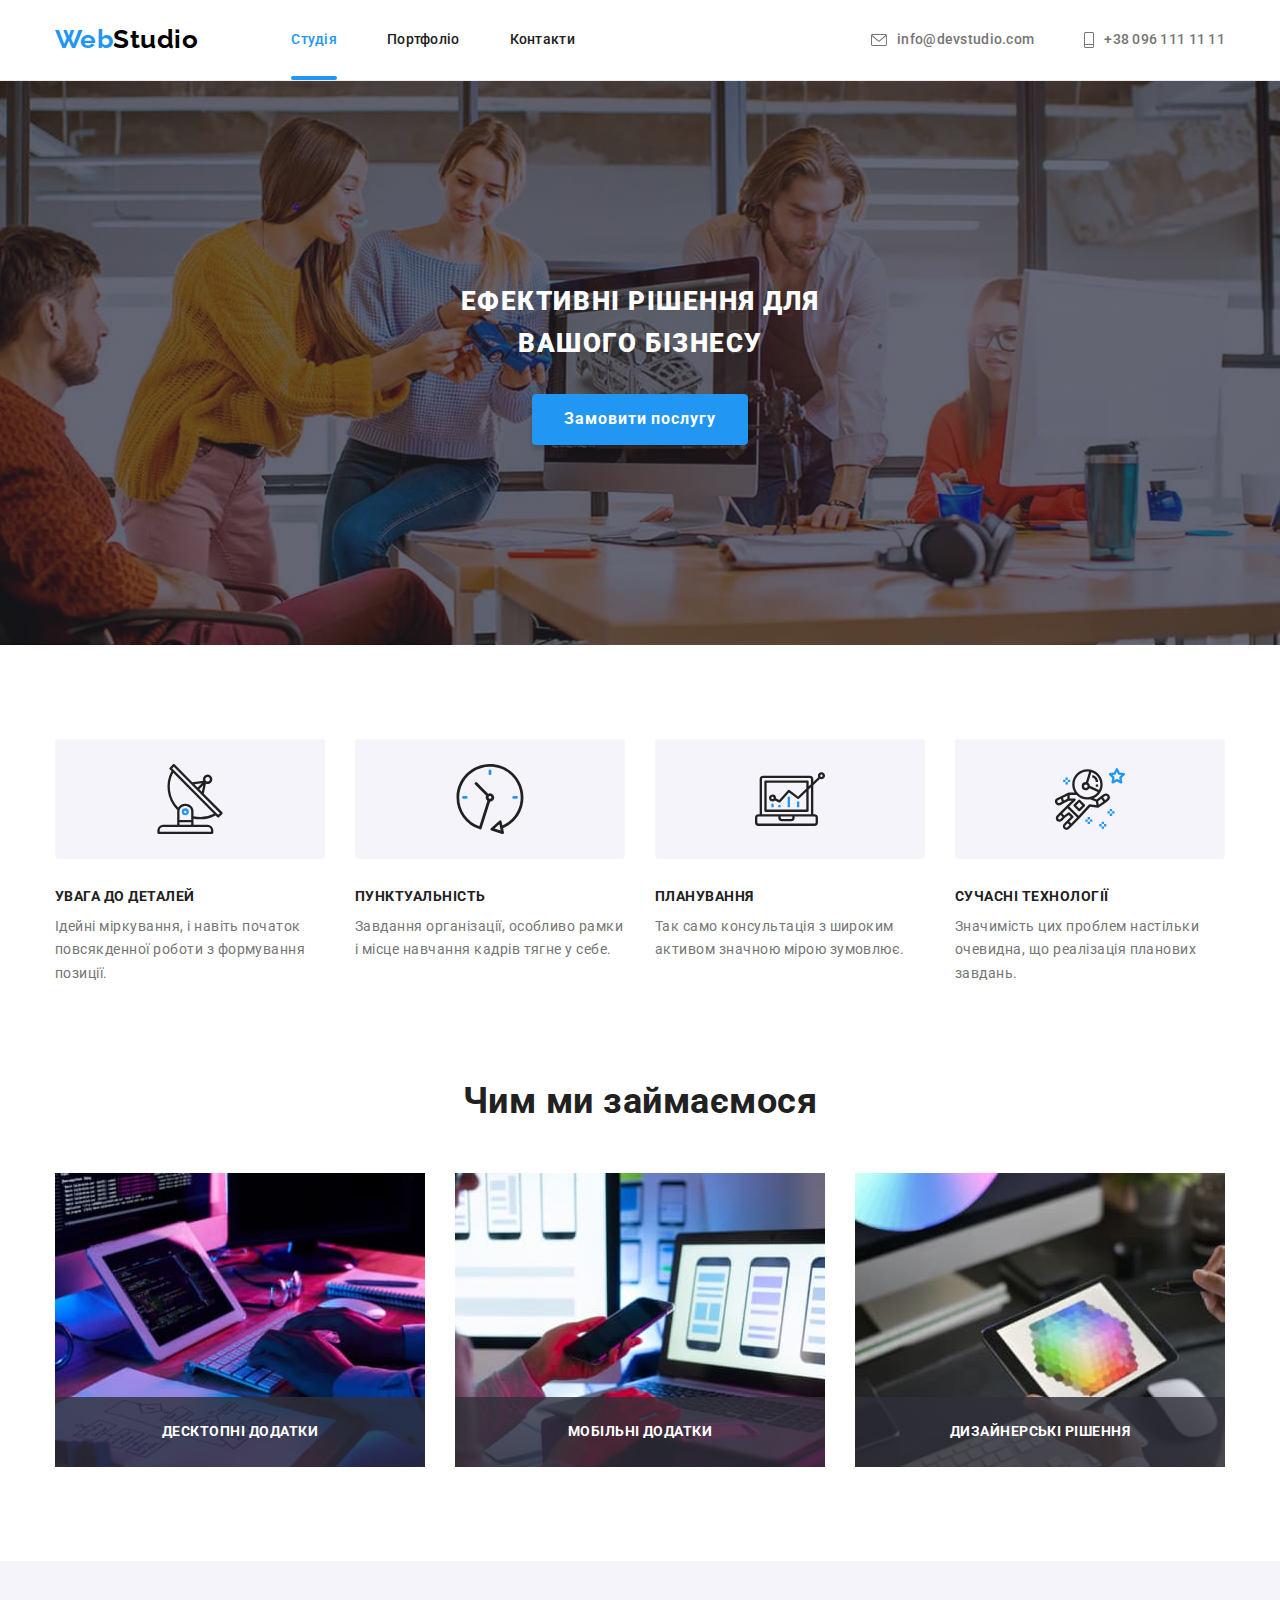
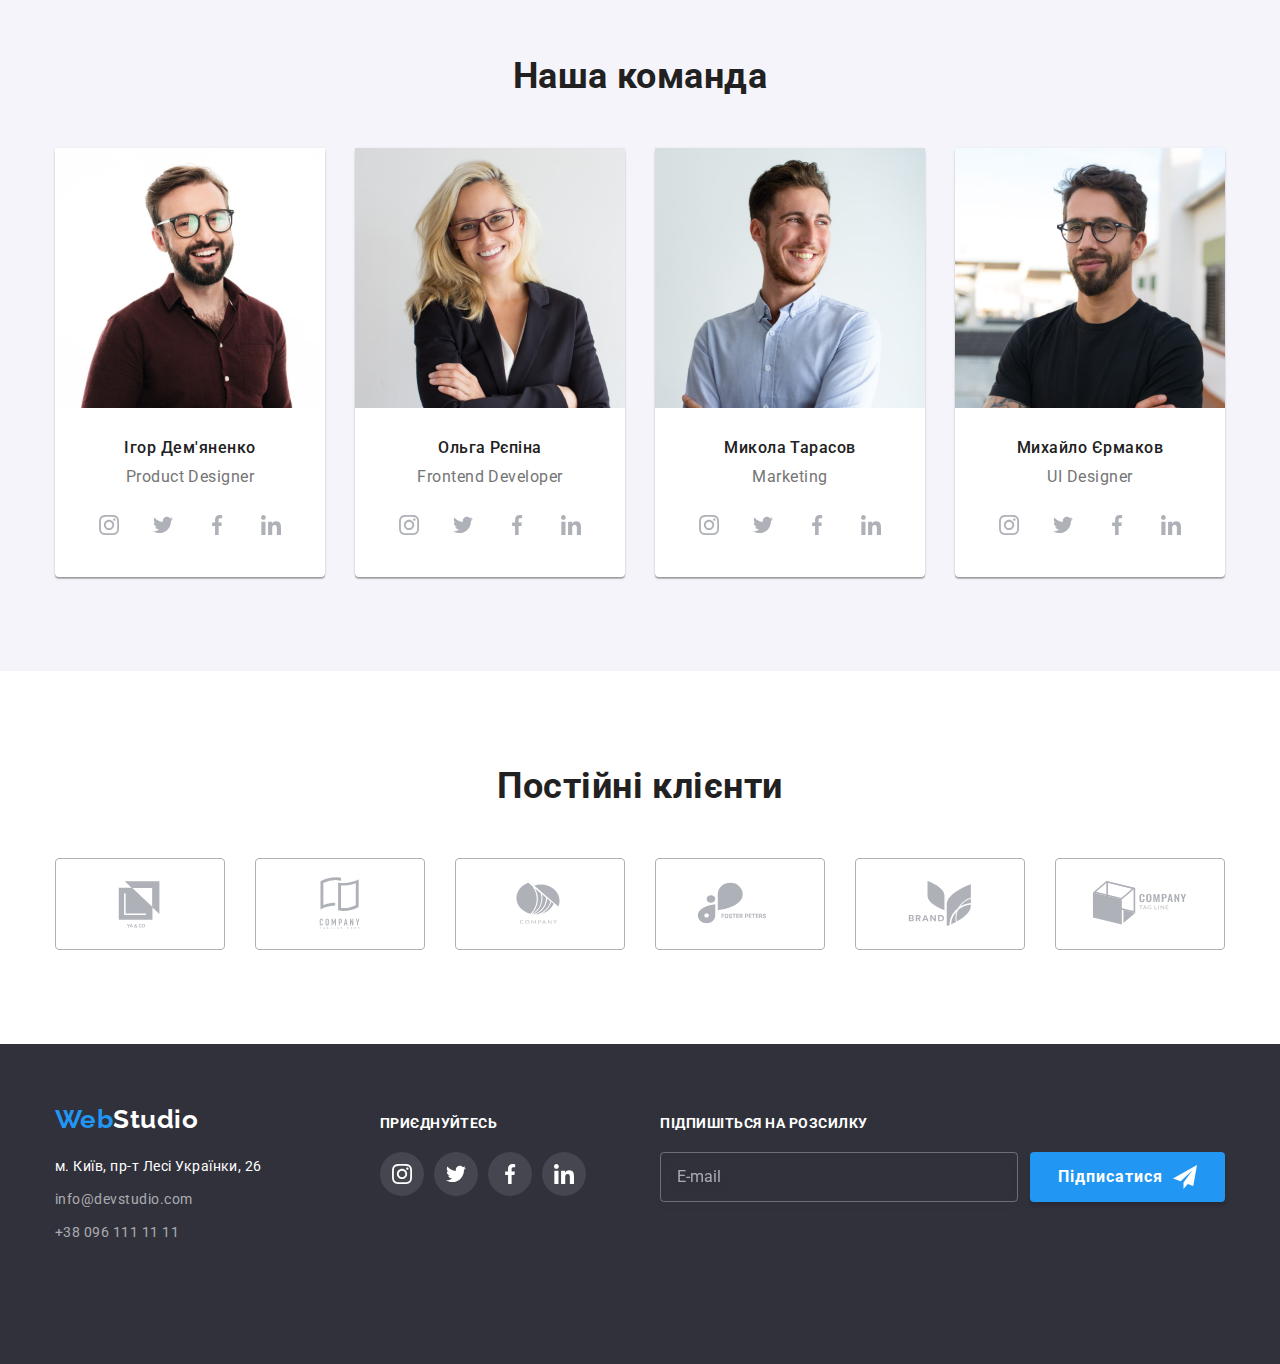
<file: index.html>
<!DOCTYPE html>
<html lang="uk">

<head>
    <meta charset="UTF-8">
    <meta http-equiv="X-UA-Compatible" content="IE=edge">
    <meta name="viewport" content="width=device-width, initial-scale=1.0">
    <title>WebStudio</title>
    <link rel="stylesheet"
        href="https://cdnjs.cloudflare.com/ajax/libs/modern-normalize/1.0.0/modern-normalize.min.css" />
    <link
        href="https://fonts.googleapis.com/css2?family=Raleway:wght@700&family=Roboto:wght@400;500;700;900&display=swap"
        rel="stylesheet">
    <link rel="stylesheet" href="./css/main.min.css">
</head>

<body class="body">
    <header class="header">
        <div class="conteiner header__conteiner">
            <nav class="header__nav">
                <a class="logo header__logo" href="./index.html"><span>Web</span>Studio</a>
                <ul class="nav">
                    <li class="nav__item"><a class="nav__link nav__link--current" href="./index.html">Студія</a></li>
                    <li class="nav__item"><a class="nav__link" href="./portfolio.html">Портфоліо</a></li>
                    <li class="nav__item"><a class="nav__link" href="#">Контакти</a></li>
                </ul>
            </nav>
            <button class="button-burger js-open-menu" type="button">
                <svg class="header__menu-icon " width="40" height="40">
                    <use href="./imeges/symbol-defs.svg#icon-menu"></use>
                </svg>
            </button>
            <ul class="contact">
                <li class="contact__item">
                    <a class="contact__link" href="mailto:info@devstudio.com">
                        <svg class="contact__icon contact__icon-email" width="14" height="10">
                            <use href="./imeges/symbol-defs.svg#icon-envelope"></use>
                        </svg>
                        info@devstudio.com</a>
                </li>
                <li class="contact__item">
                    <a class="contact__link" href="tel:+380961111111">
                        <svg class="contact__icon contact__icon-mobile" width="10" height="14">
                            <use href="./imeges/symbol-defs.svg#icon-mobile"></use>
                        </svg>
                        +38 096 111 11 11</a>
                </li>
            </ul>
        </div>
    </header>

    <main>
        <section class="hero">
            <div class="conteiner">
                <h1 class="hero__title">Ефективні рішення для<br>вашого бізнесу</h1>
                <button class="button hero__button" type="button" data-modal-open>Замовити послугу</button>
            </div>
        </section>
        <section class="section activities">
            <div class="conteiner">
                <ul class="activities__list ">
                    <li class="activities__item activities__icon-antenna">
                        <h3 class="activities__title">УВАГА ДО ДЕТАЛЕЙ</h3>
                        <p class="activities__text">
                            Ідейні міркування, і навіть початок повсякденної роботи з формування позиції.
                        </p>
                    </li>
                    <li class="activities__item activities__icon-clock">
                        <h3 class="activities__title">ПУНКТУАЛЬНІСТЬ</h3>
                        <p class="activities__text">
                            Завдання організації, особливо рамки і місце навчання кадрів тягне у себе.
                        </p>
                    </li>
                    <li class="activities__item activities__icon-diagram">
                        <h3 class="activities__title">ПЛАНУВАННЯ</h3>
                        <p class="activities__text">
                            Так само консультація з широким активом значною мірою зумовлює.
                        </p>
                    </li>
                    <li class="activities__item activities__icon-astronaut">
                        <h3 class="activities__title">СУЧАСНІ ТЕХНОЛОГІЇ</h3>
                        <p class="activities__text">
                            Значимість цих проблем настільки очевидна, що реалізація планових завдань.
                        </p>
                    </li>
                </ul>
            </div>
        </section>
        <section class="section employment">
            <div class="conteiner">
                <h2 class="employment__title">Чим ми займаємося</h2>
                <ul class="employment__list">
                    <li class="employment__item">
                        <img srcset="./imeges/employment-section/img1.jpg 1x, ./imeges/employment-section/img1@2x.jpg 2x"
                            src="./imeges/employment-section/img1-des.jpg" alt="Людина пише код" width="370"
                            height="294">
                        <p class="employment__text">
                            Десктопні додатки
                        </p>
                    </li>
                    <li class="employment__item">
                        <img srcset="./imeges/employment-section/img2.jpg 1x, ./imeges/employment-section/img2@2x.jpg 2x"
                            src="./imeges/employment-section/img2-des.jpg" alt="Людина вибирає макет" width="370"
                            height="294">
                        <p class="employment__text">
                            Мобільні додатки
                        </p>
                    </li>
                    <li class="employment__item">
                        <img srcset="./imeges/employment-section/img3.jpg 1x, ./imeges/employment-section/img3@2x.jpg 2x"
                            src="./imeges/employment-section/img3-des.jpg"
                            alt="Людина на планшеті вибирає кольор з кольорової гами" width="370" height="294">
                        <p class="employment__text">
                            Дизайнерські рішення
                        </p>
                    </li>
                </ul>
            </div>
        </section>
        <section class="section team">
            <div class="conteiner">
                <h2 class="team__title">Наша команда</h2>
                <ul class="team__list">
                    <li class="team__item">
                        <picture>
                            <source
                                srcset="./imeges/team-section/demyanenko.jpg 1x, ./imeges/team-section/demyanenko@2x.jpg 2x"
                                media="(min-width: 1200px)">
                            <source
                                srcset="./imeges/team-section/demyanenko-tablet.jpg 1x, ./imeges/team-section/demyanenko-tablet@2x.jpg 2x"
                                media="(min-width: 768px)">
                            <img class="team__stuff-img"
                                srcset="./imeges/team-section/demyanenko-mobile.jpg 1x, ./imeges/team-section/demyanenko-mobile@2x.jpg 2x"
                                src="./imeges/team-section/demyanenko-mobile.jpg" alt="Ігор Дем'яненко">
                        </picture>
                        <div class="team__content">
                            <h3 class="team__staff-title">Ігор Дем'яненко</h3>
                            <p class="team__staff-text">Product Designer</p>
                            <div class="team__staff-networks">
                                <a class="social-networks__link team__networks-link " href="#">
                                    <svg class="team__networks-icon" width="20" height="20">
                                        <use href="./imeges/symbol-defs.svg#icon-instagram"></use>
                                    </svg>
                                </a>
                                <a class="social-networks__link team__networks-link " href="#">
                                    <svg class="team__networks-icon" width="20" height="20">
                                        <use href="./imeges/symbol-defs.svg#icon-twitter"></use>
                                    </svg>
                                </a>
                                <a class="social-networks__link team__networks-link " href="#">
                                    <svg class="team__networks-icon" width="20" height="20">
                                        <use href="./imeges/symbol-defs.svg#icon-facebook"></use>
                                    </svg>
                                </a>
                                <a class="social-networks__link team__networks-link " href="#">
                                    <svg class="team__networks-icon" width="20" height="20">
                                        <use href="./imeges/symbol-defs.svg#icon-linkedin"></use>
                                    </svg>
                                </a>
                            </div>
                        </div>
                    </li>
                    <li class="team__item">
                        <picture>
                            <source srcset="./imeges/team-section/repina.jpg 1x, ./imeges/team-section/repina@2x.jpg 2x"
                                media="(min-width: 1200px)">
                            <source
                                srcset="./imeges/team-section/repina-tablet.jpg 1x, ./imeges/team-section/repina-tablet@2x.jpg 2x"
                                media="(min-width: 768px)">
                            <img class="team__stuff-img"
                                srcset="./imeges/team-section/repina-mobile.jpg 1x, ./imeges/team-section/repina-mobile@2x.jpg 2x"
                                src="./imeges/team-section/repina-mobile.jpg" alt="Ольга Рєпіна">
                        </picture>
                        <div class="team__content">
                            <h3 class="team__staff-title">Ольга Рєпіна</h3>
                            <p class="team__staff-text">Frontend Developer</p>
                            <div class="team__staff-networks">
                                <a class="social-networks__link team__networks-link " href="#">
                                    <svg class="team__networks-icon" width="20" height="20">
                                        <use href="./imeges/symbol-defs.svg#icon-instagram"></use>
                                    </svg>
                                </a>
                                <a class="social-networks__link team__networks-link " href="#">
                                    <svg class="team__networks-icon" width="20" height="20">
                                        <use href="./imeges/symbol-defs.svg#icon-twitter"></use>
                                    </svg>
                                </a>
                                <a class="social-networks__link team__networks-link " href="#">
                                    <svg class="team__networks-icon" width="20" height="20">
                                        <use href="./imeges/symbol-defs.svg#icon-facebook"></use>
                                    </svg>
                                </a>
                                <a class="social-networks__link team__networks-link " href="#">
                                    <svg class="team__networks-icon" width="20" height="20">
                                        <use href="./imeges/symbol-defs.svg#icon-linkedin"></use>
                                    </svg>
                                </a>
                            </div>
                        </div>
                    </li>
                    <li class="team__item">
                        <picture>
                            <source
                                srcset="./imeges/team-section/tarasov.jpg 1x, ./imeges/team-section/tarasov@2x.jpg 2x"
                                media="(min-width: 1200px)">
                            <source
                                srcset="./imeges/team-section/tarasov-tablet.jpg 1x, ./imeges/team-section/tarasov-tablet@2x.jpg 2x"
                                media="(min-width: 768px)">
                            <img class="team__stuff-img"
                                srcset="./imeges/team-section/tarasov-mobile.jpg 1x, ./imeges/team-section/tarasov-mobile@2x.jpg 2x"
                                src="./imeges/team-section/tarasov-mobile.jpg" alt="Микола Тарасов">
                        </picture>
                        <div class="team__content">
                            <h3 class="team__staff-title">Микола Тарасов</h3>
                            <p class="team__staff-text">Marketing</p>
                            <div class="team__staff-networks">
                                <a class="social-networks__link team__networks-link" href="#">
                                    <svg class="team__networks-icon" width="20" height="20">
                                        <use href="./imeges/symbol-defs.svg#icon-instagram"></use>
                                    </svg>
                                </a>
                                <a class="social-networks__link team__networks-link " href="#">
                                    <svg class="team__networks-icon" width="20" height="20">
                                        <use href="./imeges/symbol-defs.svg#icon-twitter"></use>
                                    </svg>
                                </a>
                                <a class="social-networks__link team__networks-link " href="#">
                                    <svg class="team__networks-icon" width="20" height="20">
                                        <use href="./imeges/symbol-defs.svg#icon-facebook"></use>
                                    </svg>
                                </a>
                                <a class="social-networks__link team__networks-link " href="#">
                                    <svg class="team__networks-icon" width="20" height="20">
                                        <use href="./imeges/symbol-defs.svg#icon-linkedin"></use>
                                    </svg>
                                </a>
                            </div>
                        </div>
                    </li>
                    <li class="team__item">
                        <picture>
                            <source
                                srcset="./imeges/team-section/yermakov.jpg 1x, ./imeges/team-section/yermakov@2x.jpg 2x"
                                media="(min-width: 1200px)">
                            <source
                                srcset="./imeges/team-section/yermakov-tablet.jpg 1x, ./imeges/team-section/yermakov-tablet@2x.jpg 2x"
                                media="(min-width: 768px)">
                            <img class="team__stuff-img"
                                srcset="./imeges/team-section/yermakov-mobile.jpg 1x, ./imeges/team-section/yermakov-mobile@2x.jpg 2x"
                                src="./imeges/team-section/yermakov-mobile.jpg" alt="Михайло Єрмаков">
                        </picture>
                        <div class="team__content">
                            <h3 class="team__staff-title">Михайло Єрмаков</h3>
                            <p class="team__staff-text">UI Designer</p>
                            <div class="team__staff-networks">
                                <a class="social-networks__link team__networks-link" href="#">
                                    <svg class="team__networks-icon" width="20" height="20">
                                        <use href="./imeges/symbol-defs.svg#icon-instagram"></use>
                                    </svg>
                                </a>
                                <a class="social-networks__link team__networks-link" href="#">
                                    <svg class="team__networks-icon" width="20" height="20">
                                        <use href="./imeges/symbol-defs.svg#icon-twitter"></use>
                                    </svg>
                                </a>
                                <a class="social-networks__link team__networks-link" href="#">
                                    <svg class="team__networks-icon" width="20" height="20">
                                        <use href="./imeges/symbol-defs.svg#icon-facebook"></use>
                                    </svg>
                                </a>
                                <a class="social-networks__link team__networks-link" href="#">
                                    <svg class="team__networks-icon" width="20" height="20">
                                        <use href="./imeges/symbol-defs.svg#icon-linkedin"></use>
                                    </svg>
                                </a>
                            </div>
                        </div>
                    </li>
                </ul>
            </div>
        </section>
        <section class="section clients">
            <div class="conteiner">
                <h2 class="clients__title">Постійні клієнти</h2>
                <ul class="clients__list">
                    <li class="clients__item">
                        <a class="clients__link" href="#">
                            <svg class="clients__icon" width="106" height="60">
                                <use href="./imeges/symbol-defs.svg#icon-ya"></use>
                            </svg>
                        </a>
                    </li>
                    <li class="clients__item">
                        <a class="clients__link" href="#">
                            <svg class="clients__icon" width="106" height="60">
                                <use href="./imeges/symbol-defs.svg#icon-tagline"></use>
                            </svg>
                        </a>
                    </li>
                    <li class="clients__item">
                        <a class="clients__link" href="#">
                            <svg class="clients__icon" width="106" height="60">
                                <use href="./imeges/symbol-defs.svg#icon-company"></use>
                            </svg>
                        </a>
                    </li>
                    <li class="clients__item">
                        <a class="clients__link" href="#">
                            <svg class="clients__icon" width="106" height="60">
                                <use href="./imeges/symbol-defs.svg#icon-foster"></use>
                            </svg>
                        </a>
                    </li>
                    <li class="clients__item">
                        <a class="clients__link" href="#">
                            <svg class="clients__icon" width="106" height="60">
                                <use href="./imeges/symbol-defs.svg#icon-brand"></use>
                            </svg>
                        </a>
                    </li>
                    <li class="clients__item">
                        <a class="clients__link" href="#">
                            <svg class="clients__icon" width="106" height="60">
                                <use href="./imeges/symbol-defs.svg#icon-tag"></use>
                            </svg>
                        </a>
                    </li>
                </ul>
            </div>
        </section>
    </main>

    <footer class="footer">
        <div class="conteiner footer__conteiner">
            <div class="footer__conteiner-tablet">
                <div class="footer__information">
                    <a class="logo footer__logo" href="./index.html"><span>Web</span>Studio</a>
                    <address>
                        <ul class="footer__adress">
                            <li class="footer__adress-item"><a class="footer__adress-link footer__adress-link--white"
                                    href="https://goo.gl/maps/1oLWRUHU5ivogvR87" target="_blank"
                                    rel="noopener noreferrer nofollow">м.
                                    Київ, пр-т Лесі Українки, 26</a></li>
                            <li class="footer__adress-item"><a class="footer__adress-link"
                                    href="mailto:info@devstudio.com">info@devstudio.com</a></li>
                            <li class="footer__adress-item"><a class="footer__adress-link" href="tel:+380961111111">+38
                                    096
                                    111 11 11</a></li>
                        </ul>
                    </address>
                </div>
                <div class="footer__social-networks">
                    <p class="footer__networks-title">приєднуйтесь</p>
                    <div class="footer__networks-list">
                        <a class="social-networks__link footer__networks-link" href="#">
                            <svg class="footer__networks-icon" width="20" height="20">
                                <use href="./imeges/symbol-defs.svg#icon-instagram"></use>
                            </svg>
                        </a>
                        <a class="social-networks__link footer__networks-link" href="#">
                            <svg class="footer__networks-icon" width="20" height="20">
                                <use href="./imeges/symbol-defs.svg#icon-twitter"></use>
                            </svg>
                        </a>
                        <a class="social-networks__link footer__networks-link" href="#">
                            <svg class="footer__networks-icon" width="20" height="20">
                                <use href="./imeges/symbol-defs.svg#icon-facebook"></use>
                            </svg>
                        </a>
                        <a class="social-networks__link footer__networks-link" href="#">
                            <svg class="footer__networks-icon" width="20" height="20">
                                <use href="./imeges/symbol-defs.svg#icon-linkedin"></use>
                            </svg>
                        </a>
                    </div>
                </div>
            </div>
            <div class="mailing footer__mailing">
                <p class="mailing__title">Підпишіться на розсилку</p>
                <form class="mailing__form footer__mailing-form" autocomplete="on" novalidate>
                    <label for="mailing-email"></label>
                    <input id="mailing-email" class="mailing__field" type="email" name="mailing-email"
                        placeholder="E-mail">
                    <button class="mailing__button-submit footer__mailing-button button" type="submit">Підписатися
                        <svg class="mailing__icon-button" width="24" height="24">
                            <use href="./imeges/symbol-defs.svg#icon-plane"></use>
                        </svg>
                    </button>
                </form>
            </div>
        </div>
    </footer>

    <div class="mobile-menu js-menu-container">
        <button class="mobile-menu__close close-button js-close-menu" type="button">
            <svg class="close-button__icon" width="18" height="18">
                <use href="./imeges/symbol-defs.svg#icon-close-black"></use>
            </svg>
        </button>
        <ul class="mobile-menu__nav">
            <li class="mobile-menu__item"><a class="mobile-menu__link mobile-menu__link--current"
                    href="./index.html">Студія</a>
            </li>
            <li class="mobile-menu__item"><a class="mobile-menu__link" href="./portfolio.html">Портфоліо</a></li>
            <li class="mobile-menu__item"><a class="mobile-menu__link" href="#">Контакти</a></li>
        </ul>
        <ul class="mobile-menu__contact">
            <li class="mobile-menu__item">
                <a class="mobile-menu__link-tel" href="tel:+380961111111">+38 096 111 11 11</a>
            </li>
            <li class="mobile-menu__item">
                <a class="mobile-menu__link-email" href="mailto:info@devstudio.com">info@devstudio.com</a>
            </li>
        </ul>
        <div class="mobile-menu__networks">
            <ul class="mobile-menu__networks-list">
                <li class="mobile-menu__networks-item"> <a class="mobile-menu__networks-link" href="#"></a>Instagram
                </li>
                <li class="mobile-menu__networks-item"> <a class="mobile-menu__networks-link" href="#"></a>Twitter
                </li>
                <li class="mobile-menu__networks-item"> <a class="mobile-menu__networks-link" href="#"></a>Facebook
                </li>
                <li class="mobile-menu__networks-item"> <a class="mobile-menu__networks-link" href="#"></a>LinkedIn
                </li>
            </ul>
        </div>
    </div>

    <div class="backdrop is-hidden" data-modal>
        <div class="modal">
            <button class="modal__close close-button" type="button" data-modal-close>
                <svg class="close-button__icon" width="11" height="11">
                    <use href="./imeges/symbol-defs.svg#icon-close-black"></use>
                </svg>
            </button>
            <h2 class="modal__title">Залиште свої дані, ми вам передзвонимо</h2>
            <form name="contact-form" autocomplete="on">
                <div class="form-field">
                    <label class="form-field__label" for="user-name">Ім'я</label>
                    <div class="form-field__control">
                        <input class="form-field__input" id="user-name" type="text" name="user-name" required>
                        <svg class="form-field__icon" width="12" height="12">
                            <use href="./imeges/symbol-defs.svg#icon-user"></use>
                        </svg>
                    </div>
                </div>
                <div class="form-field">
                    <label class="form-field__label" for="user-phone">Телефон</label>
                    <div class="form-field__control">
                        <input class="form-field__input" id="user-phone" type="tel" name="user-phone" required>
                        <svg class="form-field__icon" width="13" height="13">
                            <use href="./imeges/symbol-defs.svg#icon-phone"></use>
                        </svg>
                    </div>
                </div>
                <div class="form-field">
                    <label class="form-field__label" for="user-email">Пошта</label>
                    <div class="form-field__control">
                        <input class="form-field__input" id="user-email" type="email" name="user-email" required>
                        <svg class="form-field__icon" width="15" height="12">
                            <use href="./imeges/symbol-defs.svg#icon-email"></use>
                        </svg>
                    </div>
                </div>

                <label class="form-field__label" for="user-coment">Коментар</label>
                <textarea class="form-field__textarea" name="user-coment" id="user-coment"
                    placeholder="Введіть текст"></textarea>

                <div class="form-field__checkbox">
                    <input class="form-field__input-checkbox" id="terms-checkbox" type="checkbox" name="terms-checkbox">
                    <svg class="form-field__icon-checkbox" width="16" height="15">
                        <use href="./imeges/symbol-defs.svg#icon-check"></use>
                    </svg>
                    <label class="form-field__label-checkbox" for="terms-checkbox">Погоджуюся з розсилкою та приймаю
                        &nbsp;<a class="link" href="#">Умови договору</a></label>
                </div>

                <div class="form-button">
                    <button class="button form-button__submit" type="submit">Відправити</button>
                </div>
            </form>
        </div>
    </div>
    <script src="./js/mobile-menu.js"></script>
    <script src="./js/modal.js"></script>
</body>

</html>
</file>
<file: css/main.min.css>
*,*::before,*::after{-webkit-box-sizing:border-box;box-sizing:border-box}:root{--accent-color: #2196f3;--primary-text-color: #757575;--secondary-text-color: #212121;--primary-background-color: #ffffff;--secondary-background-color: hsl(235, 10%, 21%);--third-background-color: #f5f4fa;--white-text: #ffffff;--black: #000000;--button-color-active: #188ce8;--color-for-adress: rgb(100%, 100%, 100%, 60%);--color-border: #ececec;--color-secondary-border: #eeeeee;--card-set-gap: 30px;--hero-back: rgba(47, 48, 58, 0.4);--color-icons: #afb1b8}.body{font-family:Roboto,sans-serif;letter-spacing:.03em;color:var(--primary-text-color)}img{display:block;max-width:100%;height:auto}ul{margin:0;padding:0;list-style-type:none}h1,h2,h3,h4,h5,h6,p{margin-top:0}.contact{display:none}@media screen and (min-width: 768px){.contact{display:block;margin-left:auto}.contact__link{-webkit-transition:color 250ms cubic-bezier(0.4, 0, 0.2, 1);transition:color 250ms cubic-bezier(0.4, 0, 0.2, 1);display:-webkit-box;display:-ms-flexbox;display:flex;-webkit-box-align:center;-ms-flex-align:center;align-items:center;color:var(--primary-text-color);font-weight:500;font-size:12px;line-height:1.16;letter-spacing:.02em}.contact__item+.contact__item{margin-top:10px}.contact__icon{margin-right:10px;fill:currentColor}.contact__link:hover,.contact__link:focus{color:var(--accent-color)}}@media screen and (min-width: 1200px){.contact{display:-webkit-box;display:-ms-flexbox;display:flex}.contact__item+.contact__item{margin-top:0;margin-left:50px}.contact__link{font-size:14px;line-height:1.14;padding-top:32px;padding-bottom:32px}.contact__icon-email{width:16px;height:12px}.contact__icon-mobile{width:10px;height:16px}}.conteiner{width:100%;padding:0 15px;margin:0 auto}@media(min-width: 480px){.conteiner{width:480px}}@media(min-width: 768px){.conteiner{width:768px}}@media(min-width: 1200px){.conteiner{width:1200px}}.footer{background-color:var(--secondary-background-color);padding-top:60px;padding-bottom:60px}.footer__information{margin-bottom:60px;text-align:center}.footer__logo{display:block;margin-bottom:20px;color:var(--white-text)}.footer__adress-link{display:block;-webkit-transition:color 250ms cubic-bezier(0.4, 0, 0.2, 1);transition:color 250ms cubic-bezier(0.4, 0, 0.2, 1);color:var(--color-for-adress);font-size:14px;line-height:1.7;font-style:normal}.footer__adress-link:hover,.footer__adress-link:focus{color:var(--accent-color)}.footer__adress-item+.footer__adress-item{margin-top:9px}.footer__adress-link--white{color:var(--white-text)}.footer__social-networks{margin-bottom:60px;text-align:center}.footer__networks-title{margin-bottom:20px;text-decoration:none;font-family:"Roboto";font-style:normal;font-weight:700;font-size:14px;line-height:1.14;letter-spacing:.03em;text-transform:uppercase;color:#fff}.footer__networks-list{display:-webkit-box;display:-ms-flexbox;display:flex;-webkit-box-pack:center;-ms-flex-pack:center;justify-content:center}.footer__networks-link+.footer__networks-link{margin-left:10px}.footer__networks-link{-webkit-transition:background-color 250ms cubic-bezier(0.4, 0, 0.2, 1);transition:background-color 250ms cubic-bezier(0.4, 0, 0.2, 1);background-color:rgba(255,255,255,.1)}.footer__networks-link:hover,.footer__networks-link:focus{background-color:var(--accent-color)}.footer__networks-icon{fill:#fff}.footer__mailing{text-align:center}.footer__mailing-form{-webkit-box-pack:center;-ms-flex-pack:center;justify-content:center}.footer__mailing-button{margin:0 auto;margin-top:20px}@media(min-width: 768px)and (max-width: 1200px){.footer__conteiner-tablet{display:-webkit-box;display:-ms-flexbox;display:flex;-webkit-box-pack:center;-ms-flex-pack:center;justify-content:center;-webkit-box-align:baseline;-ms-flex-align:baseline;align-items:baseline}.footer__information{margin-right:165px}}@media(min-width: 1200px){.footer__conteiner{display:-webkit-box;display:-ms-flexbox;display:flex;-webkit-box-align:baseline;-ms-flex-align:baseline;align-items:baseline}.footer__conteiner-tablet{display:-webkit-box;display:-ms-flexbox;display:flex;-webkit-box-align:baseline;-ms-flex-align:baseline;align-items:baseline}.footer__information{width:231px;text-align:left;margin-right:94px}.footer__social-networks{text-align:left}.footer__mailing{text-align:left}.footer__mailing-form{display:-webkit-box;display:-ms-flexbox;display:flex;-webkit-box-align:center;-ms-flex-align:center;align-items:center}.footer__mailing-button{margin-top:0}}.footer a{text-decoration:none}.header{background-color:var(--primary-background-color);border-bottom:solid 1px var(--color-border)}.header__nav{display:-webkit-box;display:-ms-flexbox;display:flex;-webkit-box-align:center;-ms-flex-align:center;align-items:center}.header__logo{color:var(--black)}.header__conteiner{display:-webkit-box;display:-ms-flexbox;display:flex;-webkit-box-align:center;-ms-flex-align:center;align-items:center}.header__menu-icon{margin-left:auto}@media screen and (min-width: 768px){.header__menu-icon{display:none}.header__logo{margin-right:88px}}@media screen and (min-width: 1200px){.header__logo{margin-right:93px}}.header a{text-decoration:none}.nav{display:none}@media screen and (min-width: 768px){.nav{display:-webkit-box;display:-ms-flexbox;display:flex}.nav__item+.nav__item{margin-left:50px}.nav__item{position:relative}.nav__link--current::after{content:" ";position:absolute;bottom:0;left:0;height:4px;width:100%;background-color:var(--accent-color);border-radius:2px}.nav__link:hover,.nav__link:focus{color:var(--accent-color)}.nav__link{-webkit-transition:color 250ms cubic-bezier(0.4, 0, 0.2, 1);transition:color 250ms cubic-bezier(0.4, 0, 0.2, 1);display:block;padding-top:32px;padding-bottom:32px;color:var(--secondary-text-color);font-weight:500;font-size:14px;line-height:1.14;letter-spacing:.02em}.nav__link--current{color:var(--accent-color)}}.section{padding-top:60px;padding-bottom:60px;background-color:var(--primary-background-color)}@media(min-width: 1200px){.section{padding-top:94px;padding-bottom:94px}}.activities__title{margin-bottom:10px;text-align:center;color:var(--secondary-text-color);font-size:14px;line-height:1.14;text-transform:uppercase}.activities__list{display:-webkit-box;display:-ms-flexbox;display:flex;-ms-flex-wrap:wrap;flex-wrap:wrap;gap:var(--card-set-gap);-webkit-box-pack:center;-ms-flex-pack:center;justify-content:center}.activities__item{-ms-flex-preferred-size:100%;flex-basis:100%}.activities__text{margin-bottom:0;color:var(--primary-text-color);font-size:14px;line-height:1.7}.activities__item::before{display:block;content:"";height:120px;background-color:var(--third-background-color);background-repeat:no-repeat;background-position:center;margin-bottom:30px;border-radius:4px}.activities__icon-antenna::before{background-image:url(../imeges/activities-section/antenna.svg)}.activities__icon-clock::before{background-image:url(../imeges/activities-section/clock.svg)}.activities__icon-diagram::before{background-image:url(../imeges/activities-section/diagram.svg)}.activities__icon-astronaut::before{background-image:url(../imeges/activities-section/astronaut.svg)}@media(min-width: 768px){.activities__title{text-align:left}.activities__item{-ms-flex-preferred-size:calc((100% - var(--card-set-gap))/2);flex-basis:calc((100% - var(--card-set-gap))/2)}}@media(min-width: 1200px){.activities__item{-ms-flex-preferred-size:calc((100% - 3*var(--card-set-gap))/4);flex-basis:calc((100% - 3*var(--card-set-gap))/4)}}.backdrop{position:fixed;top:0;left:0;width:100%;height:100%;background-color:rgba(0,0,0,.2);-webkit-transition:opacity 250ms cubic-bezier(0.4, 0, 0.2, 1),visibility 250ms cubic-bezier(0.4, 0, 0.2, 1);transition:opacity 250ms cubic-bezier(0.4, 0, 0.2, 1),visibility 250ms cubic-bezier(0.4, 0, 0.2, 1)}.button{border:none;border-radius:4px;-webkit-box-shadow:0px 4px 4px rgba(0,0,0,.15);box-shadow:0px 4px 4px rgba(0,0,0,.15);-webkit-transition:background-color 250ms cubic-bezier(0.4, 0, 0.2, 1);transition:background-color 250ms cubic-bezier(0.4, 0, 0.2, 1);background-color:var(--accent-color);color:var(--white-text);font-family:inherit;font-weight:700;font-size:16px;line-height:1.9;letter-spacing:.06em}.button:hover,.button:focus{background-color:var(--button-color-active);cursor:pointer}.close-button{display:-webkit-box;display:-ms-flexbox;display:flex;-webkit-box-align:center;-ms-flex-align:center;align-items:center;-webkit-box-pack:center;-ms-flex-pack:center;justify-content:center;position:absolute;-webkit-transition:fill 250ms cubic-bezier(0.4, 0, 0.2, 1);transition:fill 250ms cubic-bezier(0.4, 0, 0.2, 1);background-color:rgba(0,0,0,0)}.close-button:hover,.close-button:focus{fill:var(--accent-color);cursor:pointer}.form-button{display:-webkit-box;display:-ms-flexbox;display:flex;-webkit-box-pack:center;-ms-flex-pack:center;justify-content:center}.form-button__submit{padding:10px 52px}.button-burger{border:0;padding:0;background-color:rgba(0,0,0,0);margin-left:auto}.card{display:-webkit-box;display:-ms-flexbox;display:flex;-ms-flex-wrap:wrap;flex-wrap:wrap;gap:30px}.card__item{-ms-flex-preferred-size:100%;flex-basis:100%;width:450px}.card__link{display:-webkit-box;display:-ms-flexbox;display:flex;-webkit-box-orient:vertical;-webkit-box-direction:normal;-ms-flex-direction:column;flex-direction:column;height:100%;-webkit-transition:-webkit-box-shadow 250ms cubic-bezier(0.4, 0, 0.2, 1);transition:-webkit-box-shadow 250ms cubic-bezier(0.4, 0, 0.2, 1);transition:box-shadow 250ms cubic-bezier(0.4, 0, 0.2, 1);transition:box-shadow 250ms cubic-bezier(0.4, 0, 0.2, 1), -webkit-box-shadow 250ms cubic-bezier(0.4, 0, 0.2, 1)}.card__item:hover,.card__item:focus{-webkit-box-shadow:0px 1px 1px rgba(0,0,0,.12),0px 4px 4px rgba(0,0,0,.06),1px 4px 6px rgba(0,0,0,.16);box-shadow:0px 1px 1px rgba(0,0,0,.12),0px 4px 4px rgba(0,0,0,.06),1px 4px 6px rgba(0,0,0,.16)}.card__link{text-decoration:none}.card__thumb{position:relative;overflow:hidden}.card__overlay{top:0;left:0;width:100%;height:100%;opacity:90%;-webkit-transform:translateY(101%);transform:translateY(101%);position:absolute;color:#fff;background-color:var(--accent-color);padding:63px 24px;-webkit-transition:-webkit-transform 250ms cubic-bezier(0.4, 0, 0.2, 1);transition:-webkit-transform 250ms cubic-bezier(0.4, 0, 0.2, 1);transition:transform 250ms cubic-bezier(0.4, 0, 0.2, 1);transition:transform 250ms cubic-bezier(0.4, 0, 0.2, 1), -webkit-transform 250ms cubic-bezier(0.4, 0, 0.2, 1)}.card__overlay-text{margin-bottom:0;font-size:18px;line-height:1.5}.card__link:hover .card__overlay{-webkit-transform:translateY(0);transform:translateY(0)}.card__content{-webkit-box-flex:1;-ms-flex-positive:1;flex-grow:1;padding:20px 24px;border-left:1px solid var(--color-secondary-border);border-bottom:1px solid var(--color-secondary-border);border-right:1px solid var(--color-secondary-border)}.card__title{color:var(--secondary-text-color);font-weight:700;font-size:18px;line-height:2;letter-spacing:.06em}.card__text{margin-bottom:0;color:var(--primary-text-color);font-size:16px;line-height:1.9}@media(min-width: 768px)and (max-width: 1200px){.card__item{-ms-flex-preferred-size:calc(100% - var(--card-set-gap)/2);flex-basis:calc(100% - var(--card-set-gap)/2);max-width:354px}}@media(min-width: 1200px){.card__item{-ms-flex-preferred-size:calc((100% - 2*var(--card-set-gap))/3);flex-basis:calc((100% - 2*var(--card-set-gap))/3);width:370px}}.clients__title{margin-bottom:30px;color:var(--secondary-text-color);font-size:28px;line-height:1.17;text-align:center}.clients__list{display:-webkit-box;display:-ms-flexbox;display:flex;-ms-flex-wrap:wrap;flex-wrap:wrap;gap:30px;-webkit-box-pack:center;-ms-flex-pack:center;justify-content:center}.clients__item{-ms-flex-preferred-size:calc((100% - var(--card-set-gap))/2);flex-basis:calc((100% - var(--card-set-gap))/2)}.clients__link{-webkit-transition:color 250ms cubic-bezier(0.4, 0, 0.2, 1),fill 250ms cubic-bezier(0.4, 0, 0.2, 1),border-color 250ms cubic-bezier(0.4, 0, 0.2, 1);transition:color 250ms cubic-bezier(0.4, 0, 0.2, 1),fill 250ms cubic-bezier(0.4, 0, 0.2, 1),border-color 250ms cubic-bezier(0.4, 0, 0.2, 1);height:92px;color:var(--color-icons);fill:currentColor;border:1px solid var(--color-icons);border-radius:4px;display:-webkit-box;display:-ms-flexbox;display:flex;-webkit-box-align:center;-ms-flex-align:center;align-items:center;-webkit-box-pack:center;-ms-flex-pack:center;justify-content:center}.clients__link:hover,.clients__link:focus{color:var(--accent-color);border-color:var(--accent-color);fill:currentColor}@media(min-width: 768px){.clients__item{-ms-flex-preferred-size:calc((100% - 2*var(--card-set-gap))/3);flex-basis:calc((100% - 2*var(--card-set-gap))/3)}}@media(min-width: 1200px){.clients__title{margin-bottom:50px;font-size:36px;line-height:1.2}.clients__item{-ms-flex-preferred-size:calc((100% - 5*var(--card-set-gap))/6);flex-basis:calc((100% - 5*var(--card-set-gap))/6)}}.employment{display:none}@media(min-width: 1200px){.employment{display:-webkit-box;display:-ms-flexbox;display:flex;padding-top:0}.employment__title{margin-bottom:50px;color:var(--secondary-text-color);font-size:36px;line-height:1.2;text-align:center}.employment__list{display:-webkit-box;display:-ms-flexbox;display:flex}.employment__item+.employment__item{margin-left:30px}.employment__item{position:relative}.employment__text{margin-bottom:0;position:absolute;left:0;bottom:0;color:var(--white-text);background-color:rgba(47,48,58,.8);padding:27px 0;width:100%;font-weight:700;font-size:14px;line-height:1.14;text-align:center;text-transform:uppercase}}.filtr{display:-webkit-box;display:-ms-flexbox;display:flex;margin-bottom:50px;-ms-flex-wrap:wrap;flex-wrap:wrap;row-gap:15px}.filtr__item:not(:last-child){margin-right:8px}.filtr__button{border:none;border-radius:4px;padding:6px 22px;-webkit-transition:color 250ms cubic-bezier(0.4, 0, 0.2, 1),background-color 250ms cubic-bezier(0.4, 0, 0.2, 1),-webkit-box-shadow 250ms cubic-bezier(0.4, 0, 0.2, 1);transition:color 250ms cubic-bezier(0.4, 0, 0.2, 1),background-color 250ms cubic-bezier(0.4, 0, 0.2, 1),-webkit-box-shadow 250ms cubic-bezier(0.4, 0, 0.2, 1);transition:color 250ms cubic-bezier(0.4, 0, 0.2, 1),background-color 250ms cubic-bezier(0.4, 0, 0.2, 1),box-shadow 250ms cubic-bezier(0.4, 0, 0.2, 1);transition:color 250ms cubic-bezier(0.4, 0, 0.2, 1),background-color 250ms cubic-bezier(0.4, 0, 0.2, 1),box-shadow 250ms cubic-bezier(0.4, 0, 0.2, 1),-webkit-box-shadow 250ms cubic-bezier(0.4, 0, 0.2, 1);color:var(--secondary-text-color);background-color:var(--third-background-color);font-weight:500;font-size:16px;line-height:1.6;font-family:inherit;letter-spacing:.03em}.filtr__button:hover,.filtr__button:focus{color:var(--white-text);background-color:var(--accent-color);cursor:pointer;-webkit-box-shadow:0px 3px 1px rgba(0,0,0,.1),0px 1px 2px rgba(0,0,0,.08),0px 2px 2px rgba(0,0,0,.12);box-shadow:0px 3px 1px rgba(0,0,0,.1),0px 1px 2px rgba(0,0,0,.08),0px 2px 2px rgba(0,0,0,.12)}@media(min-width: 768px){.filtr{-webkit-box-pack:center;-ms-flex-pack:center;justify-content:center}}.form-field__label{color:var(--primary-text-color);font-size:12px;line-height:1.16;letter-spacing:.01em}.form-field__input{height:40px;width:100%;padding:0 12px 0 42px;border:1px solid rgba(33,33,33,.2);border-radius:4px;outline:none;-webkit-transition:border-color 250ms cubic-bezier(0.4, 0, 0.2, 1);transition:border-color 250ms cubic-bezier(0.4, 0, 0.2, 1)}.form-field__input:hover,.form-field__input:focus{border-color:var(--accent-color)}.form-field__input:hover+.form-field__icon,.form-field__input:focus+.form-field__icon{fill:var(--accent-color)}.form-field__control{position:relative;margin-bottom:10px;margin-top:4px}.form-field__icon{position:absolute;left:15px;top:50%;-webkit-transform:translateY(-50%);transform:translateY(-50%);-webkit-transition:fill 250ms cubic-bezier(0.4, 0, 0.2, 1);transition:fill 250ms cubic-bezier(0.4, 0, 0.2, 1)}.form-field__textarea{margin-top:4px;margin-bottom:20px;width:100%;height:120px;border:1px solid rgba(33,33,33,.2);border-radius:4px;padding:12px 16px;outline:none;resize:none;-webkit-transition:border-color 250ms cubic-bezier(0.4, 0, 0.2, 1);transition:border-color 250ms cubic-bezier(0.4, 0, 0.2, 1)}.form-field__textarea::-webkit-input-placeholder{color:rgba(117,117,117,.5019607843);font-size:12px;line-height:1.16;letter-spacing:.01em}.form-field__textarea::-moz-placeholder{color:rgba(117,117,117,.5019607843);font-size:12px;line-height:1.16;letter-spacing:.01em}.form-field__textarea:-ms-input-placeholder{color:rgba(117,117,117,.5019607843);font-size:12px;line-height:1.16;letter-spacing:.01em}.form-field__textarea::-ms-input-placeholder{color:rgba(117,117,117,.5019607843);font-size:12px;line-height:1.16;letter-spacing:.01em}.form-field__textarea::placeholder{color:rgba(117,117,117,.5019607843);font-size:12px;line-height:1.16;letter-spacing:.01em}.form-field__textarea:hover,.form-field__textarea:focus{border-color:var(--accent-color)}.form-field__input-checkbox{-webkit-appearance:none;-moz-appearance:none;appearance:none}.form-field__checkbox{display:-webkit-box;display:-ms-flexbox;display:flex;-ms-flex-wrap:wrap;flex-wrap:wrap;position:relative;margin-bottom:30px}.form-field__icon-checkbox{position:absolute;top:50%;-webkit-transform:translateY(-50%);transform:translateY(-50%);fill:rgba(0,0,0,0);border:2px solid #000;border-radius:2px;-webkit-transition:fill 250ms cubic-bezier(0.4, 0, 0.2, 1),border 250ms cubic-bezier(0.4, 0, 0.2, 1),background-color 250ms cubic-bezier(0.4, 0, 0.2, 1);transition:fill 250ms cubic-bezier(0.4, 0, 0.2, 1),border 250ms cubic-bezier(0.4, 0, 0.2, 1),background-color 250ms cubic-bezier(0.4, 0, 0.2, 1)}.form-field__input-checkbox:checked+.form-field__icon-checkbox{border:0;fill:#fff;background-color:var(--accent-color)}.form-field__label-checkbox{font-size:12px;line-height:1.16;padding-left:24px;position:relative}.form-field__label-checkbox>.link{color:var(--accent-color);-webkit-text-decoration-skip-ink:none;text-decoration-skip-ink:none}@media(min-width: 1200px){.form-field__label-checkbox{font-size:14px;line-height:1.71}}.hero{padding-top:118px;padding-bottom:118px;background-color:var(--secondary-background-color);color:var(--white-text);max-width:1600px;margin:0 auto;background:-webkit-gradient(linear, left top, right top, from(var(--hero-back)), to(var(--hero-back))),url("../imeges/hero-section/background-hero-mobile.jpg");background:linear-gradient(to right, var(--hero-back), var(--hero-back)),url("../imeges/hero-section/background-hero-mobile.jpg");background-repeat:no-repeat;background-position:center;background-size:cover}@media(min-device-pixel-ratio: 2),(-webkit-min-device-pixel-ratio: 2),(min-resolution: 2dppx){.hero{background:-webkit-gradient(linear, left top, right top, from(var(--hero-back)), to(var(--hero-back))),url("../imeges/hero-section/background-hero-mobile@2x.jpg");background:linear-gradient(to right, var(--hero-back), var(--hero-back)),url("../imeges/hero-section/background-hero-mobile@2x.jpg");background-repeat:no-repeat;background-position:center;background-size:cover}}.hero__title{margin-bottom:30px;color:var(--white-text);font-weight:900;font-size:26px;line-height:1.6;text-align:center;letter-spacing:.06em;text-transform:uppercase}.hero__button{display:block;margin:0 auto;padding:10px 32px}@media(min-width: 768px){.hero{background:-webkit-gradient(linear, left top, right top, from(var(--hero-back)), to(var(--hero-back))),url("../imeges/hero-section/background-hero-tablet.jpg");background:linear-gradient(to right, var(--hero-back), var(--hero-back)),url("../imeges/hero-section/background-hero-tablet.jpg");background-repeat:no-repeat;background-position:center;background-size:cover}}@media(min-width: 768px)and (min-device-pixel-ratio: 2),(min-width: 768px)and (-webkit-min-device-pixel-ratio: 2),(min-width: 768px)and (min-resolution: 2dppx){.hero{background:-webkit-gradient(linear, left top, right top, from(var(--hero-back)), to(var(--hero-back))),url("../imeges/hero-section/background-hero-tablet@2x.jpg");background:linear-gradient(to right, var(--hero-back), var(--hero-back)),url("../imeges/hero-section/background-hero-tablet@2x.jpg");background-repeat:no-repeat;background-position:center;background-size:cover}}@media(min-width: 1200px){.hero{font-size:44px;line-height:1.4;padding-top:200px;padding-bottom:200px;background:-webkit-gradient(linear, left top, right top, from(var(--hero-back)), to(var(--hero-back))),url("../imeges/hero-section/background-hero.jpg");background:linear-gradient(to right, var(--hero-back), var(--hero-back)),url("../imeges/hero-section/background-hero.jpg");background-repeat:no-repeat;background-position:center;background-size:cover}}@media(min-width: 1200px)and (min-device-pixel-ratio: 2),(min-width: 1200px)and (-webkit-min-device-pixel-ratio: 2),(min-width: 1200px)and (min-resolution: 2dppx){.hero{background:-webkit-gradient(linear, left top, right top, from(var(--hero-back)), to(var(--hero-back))),url("../imeges/hero-section/background-hero@2x.jpg");background:linear-gradient(to right, var(--hero-back), var(--hero-back)),url("../imeges/hero-section/background-hero@2x.jpg");background-repeat:no-repeat;background-position:center;background-size:cover}}.logo>span{color:var(--accent-color)}.logo{font-family:"Raleway";font-weight:700;font-size:24px;line-height:.8}@media screen and (min-width: 1200px){.logo{font-size:26px;line-height:1.2}}.mailing{display:block;margin-left:auto}.mailing__title{margin-bottom:20px;font-weight:700;font-size:14px;line-height:1.14;text-transform:uppercase;color:var(--white-text)}.mailing__field{width:100%;max-width:450px;height:50px;border:1px solid rgba(255,255,255,.3);-webkit-filter:drop-shadow(0px 4px 4px rgba(0, 0, 0, 0.15));filter:drop-shadow(0px 4px 4px rgba(0, 0, 0, 0.15));border-radius:4px;background-color:rgba(0,0,0,0);color:var(--white-text);outline:none;padding:0 16px;margin-right:12px;-webkit-transition:border-color 250ms cubic-bezier(0.4, 0, 0.2, 1);transition:border-color 250ms cubic-bezier(0.4, 0, 0.2, 1)}.mailing__field:hover,.mailing__field:focus{border-color:var(--accent-color)}.mailing__field::-webkit-input-placeholder{color:rgba(255,255,255,.5882352941)}.mailing__field::-moz-placeholder{color:rgba(255,255,255,.5882352941)}.mailing__field:-ms-input-placeholder{color:rgba(255,255,255,.5882352941)}.mailing__field::-ms-input-placeholder{color:rgba(255,255,255,.5882352941)}.mailing__field::placeholder{color:rgba(255,255,255,.5882352941)}.mailing__button-submit{padding:10px 28px;display:-webkit-box;display:-ms-flexbox;display:flex;-webkit-box-align:center;-ms-flex-align:center;align-items:center;-webkit-box-pack:center;-ms-flex-pack:center;justify-content:center;height:50px;fill:currentColor;text-align:center}.mailing__icon-button{margin-left:10px}@media(min-width: 1200px){.mailing__field{width:358px}}.mobile-menu{display:-webkit-box;display:-ms-flexbox;display:flex;-webkit-box-orient:vertical;-webkit-box-direction:normal;-ms-flex-direction:column;flex-direction:column;position:fixed;top:0;left:0;width:100%;height:100%;padding:48px 40px;background-color:var(--primary-background-color);-webkit-transform:translateX(100%);transform:translateX(100%);-webkit-transition:-webkit-transform 250ms cubic-bezier(0.4, 0, 0.2, 1);transition:-webkit-transform 250ms cubic-bezier(0.4, 0, 0.2, 1);transition:transform 250ms cubic-bezier(0.4, 0, 0.2, 1);transition:transform 250ms cubic-bezier(0.4, 0, 0.2, 1), -webkit-transform 250ms cubic-bezier(0.4, 0, 0.2, 1);overflow:hidden;overflow-y:auto;font-weight:500;line-height:1.17;letter-spacing:.02em}.mobile-menu__link{color:var(--secondary-text-color);font-size:40px}.mobile-menu__item+.mobile-menu__item{margin-top:32px}.mobile-menu__nav{margin-bottom:auto}.mobile-menu__link-tel{color:var(--accent-color);font-size:34px}.mobile-menu__link-email{color:var(--primary-text-color);font-size:24px}.mobile-menu__networks{margin-top:64px}.mobile-menu__networks-list{display:-webkit-box;display:-ms-flexbox;display:flex;-ms-flex-wrap:wrap;flex-wrap:wrap;row-gap:10px}.mobile-menu__networks-item{color:var(--accent-color);padding-right:10px;font-size:18px;line-height:1.2}.mobile-menu__networks-item:not(:last-child){margin-right:10px;border-right:1px solid rgba(33,33,33,.2)}.mobile-menu__close{top:10px;right:15px;width:40px;height:40px;border:0}.mobile-menu__link--current{color:var(--accent-color)}.mobile-menu.is-open{-webkit-transform:translateX(0);transform:translateX(0)}.mobile-menu a{text-decoration:none}.modal{position:absolute;top:50%;left:50%;-webkit-transform:translate(-50%, -50%);transform:translate(-50%, -50%);width:100%;max-width:450px;max-height:100%;margin-top:15px;padding:40px;background-color:#fff;-webkit-box-shadow:0px 1px 3px rgba(0,0,0,.12),0px 1px 1px rgba(0,0,0,.14),0px 2px 1px rgba(0,0,0,.2);box-shadow:0px 1px 3px rgba(0,0,0,.12),0px 1px 1px rgba(0,0,0,.14),0px 2px 1px rgba(0,0,0,.2);border-radius:4px;overflow-y:auto}.modal__title{margin-bottom:12px;font-size:20px;line-height:1.15;text-align:center;color:var(--secondary-text-color)}.modal__close{top:8px;right:8px;width:32px;height:30px;border:1px solid rgba(0,0,0,.1);border-radius:50%}@media(min-width: 1200px){.modal{max-width:528px}}.is-hidden{opacity:0;visibility:hidden;pointer-events:none}.social-networks__link{display:-webkit-box;display:-ms-flexbox;display:flex;-webkit-box-align:center;-ms-flex-align:center;align-items:center;-webkit-box-pack:center;-ms-flex-pack:center;justify-content:center;width:44px;height:44px;border-radius:50%}.team{background-color:var(--third-background-color)}.team__title{margin-bottom:30px;color:var(--secondary-text-color);font-size:28px;line-height:1.17;text-align:center}.team__list{display:-webkit-box;display:-ms-flexbox;display:flex;-ms-flex-wrap:wrap;flex-wrap:wrap;gap:30px;-webkit-box-pack:center;-ms-flex-pack:center;justify-content:center}.team__item{background-color:var(--primary-background-color);border-radius:4px;-webkit-box-shadow:0px 1px 3px rgba(0,0,0,.12),0px 1px 1px rgba(0,0,0,.14),0px 2px 1px rgba(0,0,0,.2);box-shadow:0px 1px 3px rgba(0,0,0,.12),0px 1px 1px rgba(0,0,0,.14),0px 2px 1px rgba(0,0,0,.2);-ms-flex-preferred-size:100%;flex-basis:100%}.team__stuff-img{margin:0 auto}.team__content{padding:30px}.team__staff-title{margin-bottom:10px;text-align:center;color:var(--secondary-text-color);font-weight:500;font-size:16px;line-height:1.2}.team__staff-text{margin-bottom:16px;text-align:center;font-size:16px;line-height:1.2}.team__staff-networks{display:-webkit-box;display:-ms-flexbox;display:flex;-webkit-box-pack:center;-ms-flex-pack:center;justify-content:center}.team__networks-link+.team__networks-link{margin-left:10px}.team__networks-link{-webkit-transition:color 250ms cubic-bezier(0.4, 0, 0.2, 1),fill 250ms cubic-bezier(0.4, 0, 0.2, 1),background-color 250ms cubic-bezier(0.4, 0, 0.2, 1);transition:color 250ms cubic-bezier(0.4, 0, 0.2, 1),fill 250ms cubic-bezier(0.4, 0, 0.2, 1),background-color 250ms cubic-bezier(0.4, 0, 0.2, 1);color:var(--color-icons)}.team__networks-link:hover,.team__networks-link:focus{color:#fff;fill:currentColor;background-color:var(--accent-color)}.team__networks-icon{fill:currentColor}@media(min-width: 768px){.team__item{-ms-flex-preferred-size:calc((100% - var(--card-set-gap))/2);flex-basis:calc((100% - var(--card-set-gap))/2)}}@media(min-width: 1200px){.team__title{font-size:36px;line-height:1.2;margin-bottom:50px}.team__item{-ms-flex-preferred-size:calc((100% - 3*var(--card-set-gap))/4);flex-basis:calc((100% - 3*var(--card-set-gap))/4)}}/*# sourceMappingURL=main.min.css.map */
</file>
